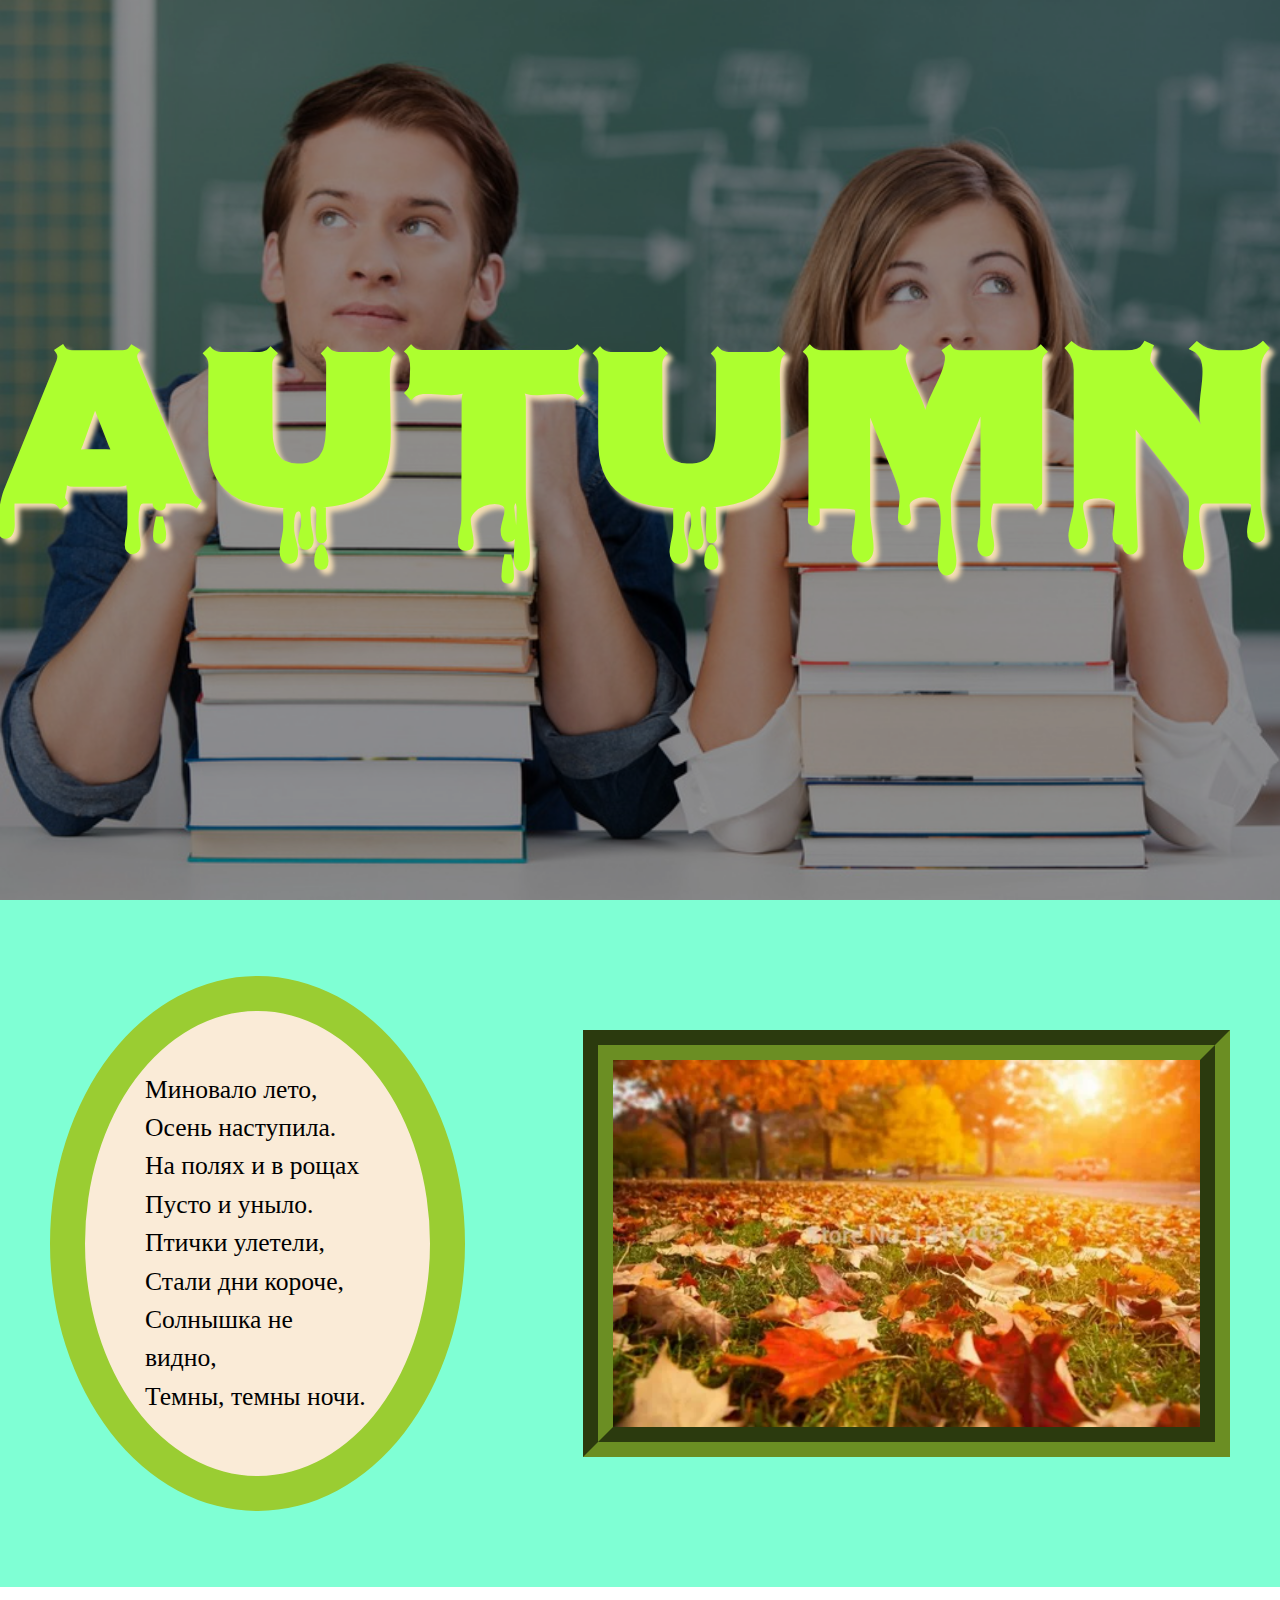
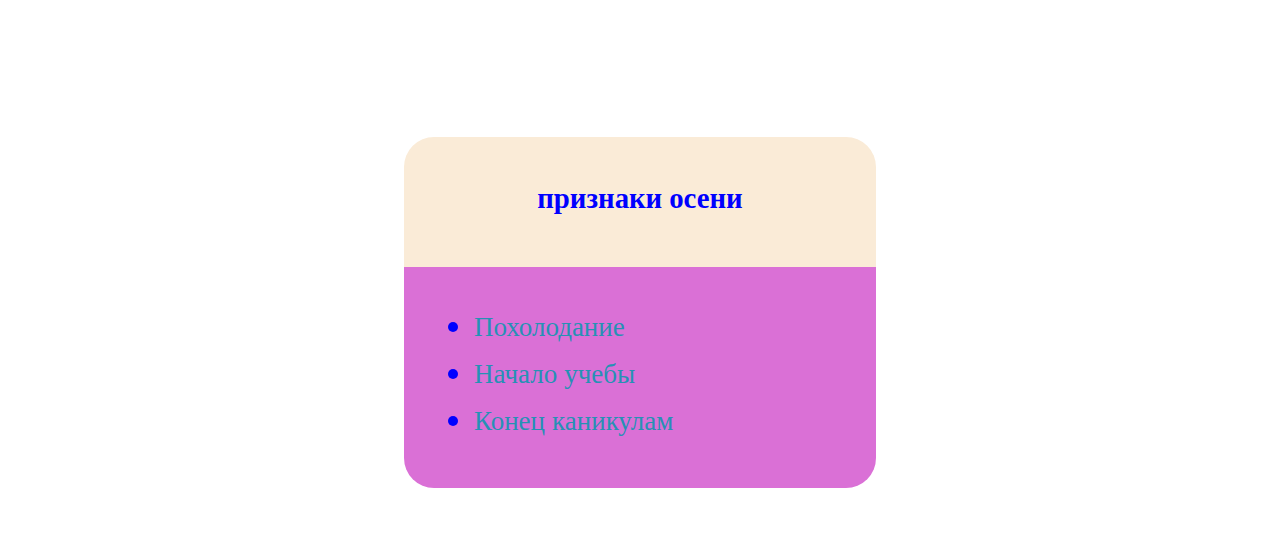
<file: autumn.html>
<!DOCTYPE html>
<html lang="en">
<head>
    <meta charset="UTF-8">
    <meta name="viewport" content="width=device-width, initial-scale=1.0">
    <title>Autumn</title>
    <link rel="stylesheet" href="autumn.css">
</head>
<body>
    <header>
        <div id="filter">
            <h1>autumn</h1>
        </div>
    </header>
    <section id="poem">
        <p>Миновало лето, <br>
Осень наступила. <br>
На полях и в рощах <br>
Пусто и уныло. <br>
Птички улетели, <br>
Стали дни короче, <br>
Солнышка не видно, <br>
Темны, темны ночи. </p>
        <img src="img/111.webp" alt="">
    </section>
    <section id="priznaki">
        <h2>признаки осени</h2>
        <ul>
            <li>Похолодание</li>
            <li>Начало учебы</li>
            <li>Конец каникулам</li>
        </ul>
    </section>
</body>
</html>
</file>
<file: autumn.css>
header{
    height: 100vh;
    background-image: url(img/Shkola_klass_uchebniki_knigi_doska_paren_devushka_Depositphotos_850.jpg);
    background-size: cover;
    background-attachment: fixed;
}
#filter{
    height: 100vh;
    background-color: rgba(0, 0, 0, 0.429);
    display: flex;
}
header h1{
    margin: auto;
    font-size: 25vh;
    color: greenyellow;
    font-family: Nosifer;
    text-shadow: 5px 5px 5px wheat;
}
@font-face{
    font-family: Nosifer;
    src: url(fonts/Nosifer-Regular.ttf);
}
body{
    margin: 0;
}
#poem{
    display: flex;
    justify-content: center;
    padding: 50px;
    gap: 10%;
    background-color: aquamarine;
    align-items: center;
}
#poem p{
    font-size: 2vw;
    line-height: 1.5;
    border: 35px solid yellowgreen;
    border-radius: 50%;
    padding: 60px;
    background-color: antiquewhite;
}
#poem img{
    width: 50%;
    border: 30px groove olivedrab;
}
#priznaki{
    background-image: url(img/starosta-oPOjVszivX0-unsplash.jpg);
    background-size: cover;
    padding: 50px;
    background-attachment: fixed;
    padding-top: 150px;
}
#priznaki h2{
    font-family: Nosifer;
    color: blue;
    text-align: center;
    font-size: 3.2vh;
    background-color: antiquewhite;
    padding: 40px;
    width: 40%;
    margin: auto;
    box-sizing: border-box;
    border-radius: 30px 30px 0 0;
}
#priznaki ul{
    width: 40%;
    margin: auto;
    font-size: 3vh;
    font-family: Nosifer;
    color: rgb(38, 145, 180);
    background-color: orchid;
    padding: 40px;
    padding-left: 70px;
    box-sizing: border-box;
    border-radius: 0 0 30px 30px;
}
li::marker{
    color: blue;
}
</file>
